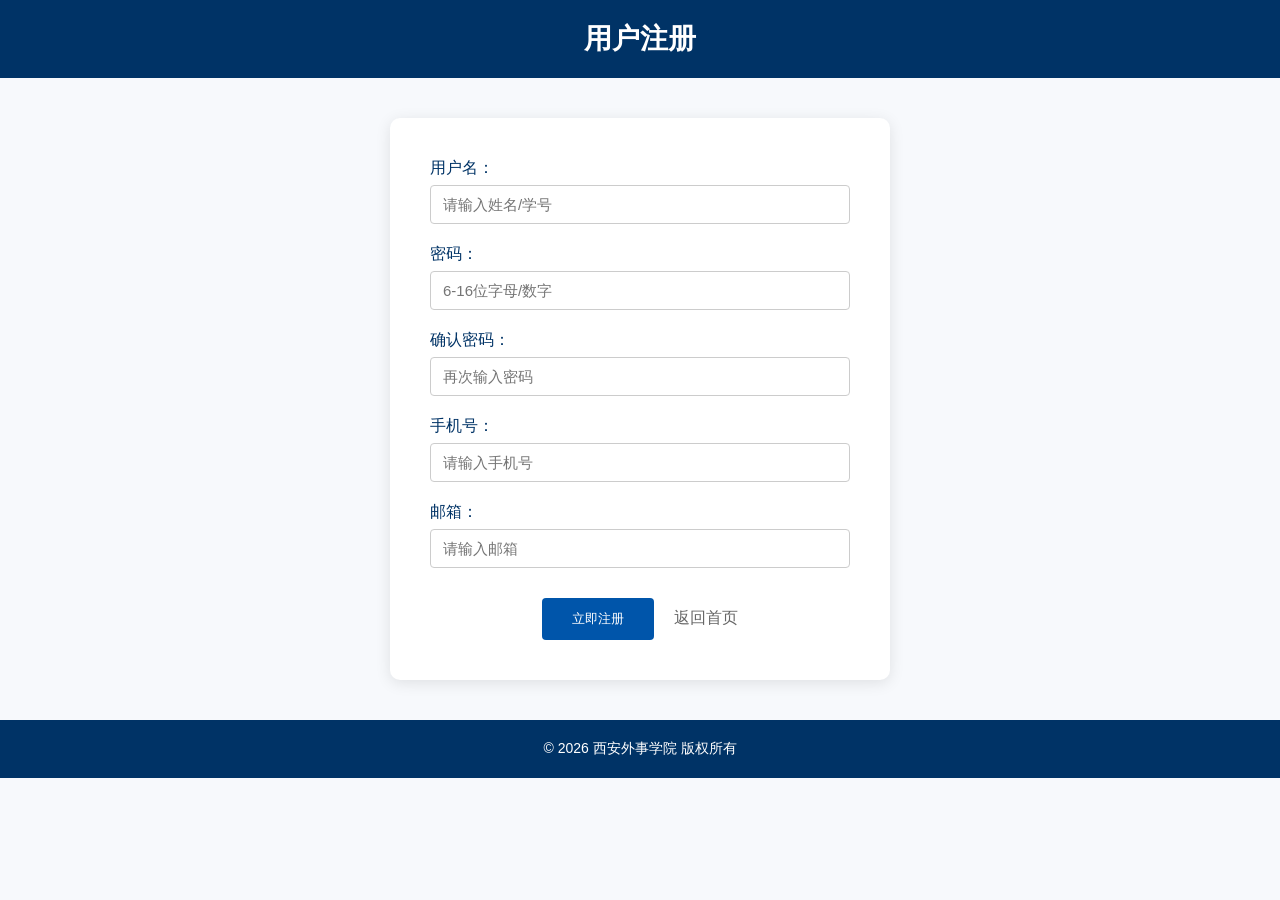
<file: register.html>
<!DOCTYPE html>
<html lang="zh-CN">
<head>
    <meta charset="UTF-8">
    <title>西安外事学院 - 用户注册</title>
    <link rel="stylesheet" href="style.css">
    <script>
        // JS表单验证
        function checkRegister() {
            var username = document.getElementById("username").value.trim();
            var pwd = document.getElementById("pwd").value;
            var repwd = document.getElementById("repwd").value;
            var phone = document.getElementById("phone").value;
            var email = document.getElementById("email").value;

            if (username.length < 2) {
                alert("用户名至少2个字符");
                return false;
            }
            if (pwd.length < 6) {
                alert("密码至少6位");
                return false;
            }
            if (pwd !== repwd) {
                alert("两次密码不一致");
                return false;
            }
            if (!/^1[3-9]\d{9}$/.test(phone)) {
                alert("手机号格式错误");
                return false;
            }
            if (!/^\w+([-+.]\w+)*@\w+([-.]\w+)*\.\w+([-.]\w+)*$/.test(email)) {
                alert("邮箱格式错误");
                return false;
            }
            alert("注册验证通过！");
            return true;
        }
    </script>
</head>
<body>
<div class="header">
    <h1>用户注册</h1>
</div>

<div class="register-container">
    <form onsubmit="return checkRegister()">
        <div class="form-item">
            <label>用户名：</label>
            <input type="text" id="username" placeholder="请输入姓名/学号">
        </div>
        <div class="form-item">
            <label>密码：</label>
            <input type="password" id="pwd" placeholder="6-16位字母/数字">
        </div>
        <div class="form-item">
            <label>确认密码：</label>
            <input type="password" id="repwd" placeholder="再次输入密码">
        </div>
        <div class="form-item">
            <label>手机号：</label>
            <input type="text" id="phone" placeholder="请输入手机号">
        </div>
        <div class="form-item">
            <label>邮箱：</label>
            <input type="text" id="email" placeholder="请输入邮箱">
        </div>
        <div class="form-btn">
            <input type="submit" value="立即注册" class="submit-btn">
            <a href="index.html" class="back-btn">返回首页</a>
        </div>
    </form>
</div>

<div class="footer">
    <p>© 2026 西安外事学院 版权所有</p>
</div>
</body>
</html>
</file>
<file: style.css>
* {
    margin: 0;
    padding: 0;
    box-sizing: border-box;
    font-family: "微软雅黑", sans-serif;
}

body {
    background-color: #f7f9fc;
    color: #333;
}

/* 头部 */
.header {
    background-color: #003366; /* 外事深蓝色 */
    color: #fff;
    text-align: center;
    padding: 20px 0;
}
.logo {
    width: 70px;
    vertical-align: middle;
    margin-right: 15px;
}
.header h1 {
    display: inline-block;
    vertical-align: middle;
    font-size: 28px;
}
.header p {
    font-size: 14px;
    opacity: 0.9;
}

/* 导航 */
.nav {
    background-color: #0055aa;
    text-align: center;
}
.nav a {
    color: #fff;
    display: inline-block;
    padding: 14px 22px;
    text-decoration: none;
    font-size: 16px;
}
.nav a:hover {
    background-color: #0066cc;
}

/* 轮播 */
.banner img {
    width: 100%;
    height: auto;
    display: block;
}

/* 主体 */
.main {
    width: 85%;
    margin: 30px auto;
    background: #fff;
    padding: 30px;
    border-radius: 8px;
    box-shadow: 0 2px 10px rgba(0,0,0,0.08);
}
.main h2, .main h3 {
    color: #003366;
    margin-bottom: 15px;
    border-left: 4px solid #0055aa;
    padding-left: 10px;
}
.main p {
    line-height: 1.7;
    margin-bottom: 12px;
    text-indent: 2em;
}

/* 图片链接 */
.img-links {
    text-align: center;
    margin: 30px 0;
}
.campus-img {
    width: 280px;
    height: 180px;
    margin: 10px 15px;
    border-radius: 6px;
    border: 1px solid #ddd;
    transition: 0.3s;
}
.campus-img:hover {
    transform: scale(1.03);
    box-shadow: 0 4px 12px rgba(0,0,0,0.1);
}

/* 友情链接 */
.friend-links {
    text-align: center;
    margin: 25px 0;
}
.friend-links a {
    margin: 0 12px;
    color: #0055aa;
    text-decoration: none;
}
.friend-links a:hover {
    color: #003366;
    text-decoration: underline;
}

/* 注册页 */
.register-container {
    width: 500px;
    margin: 40px auto;
    background: #fff;
    padding: 40px;
    border-radius: 10px;
    box-shadow: 0 3px 15px rgba(0,0,0,0.1);
}
.form-item {
    margin-bottom: 20px;
}
.form-item label {
    display: block;
    margin-bottom: 6px;
    color: #003366;
    font-weight: 500;
}
.form-item input {
    width: 100%;
    padding: 10px 12px;
    border: 1px solid #ccc;
    border-radius: 4px;
    font-size: 15px;
}
.form-btn {
    text-align: center;
    margin-top: 30px;
}
.submit-btn {
    background-color: #0055aa;
    color: #fff;
    border: none;
    padding: 12px 30px;
    border-radius: 4px;
    cursor: pointer;
    margin-right: 15px;
}
.submit-btn:hover {
    background-color: #003366;
}
.back-btn {
    color: #666;
    text-decoration: none;
}
.back-btn:hover {
    text-decoration: underline;
}

/* 底部 */
.footer {
    background-color: #003366;
    color: #fff;
    text-align: center;
    padding: 20px 0;
    margin-top: 30px;
    font-size: 14px;
}
</file>
